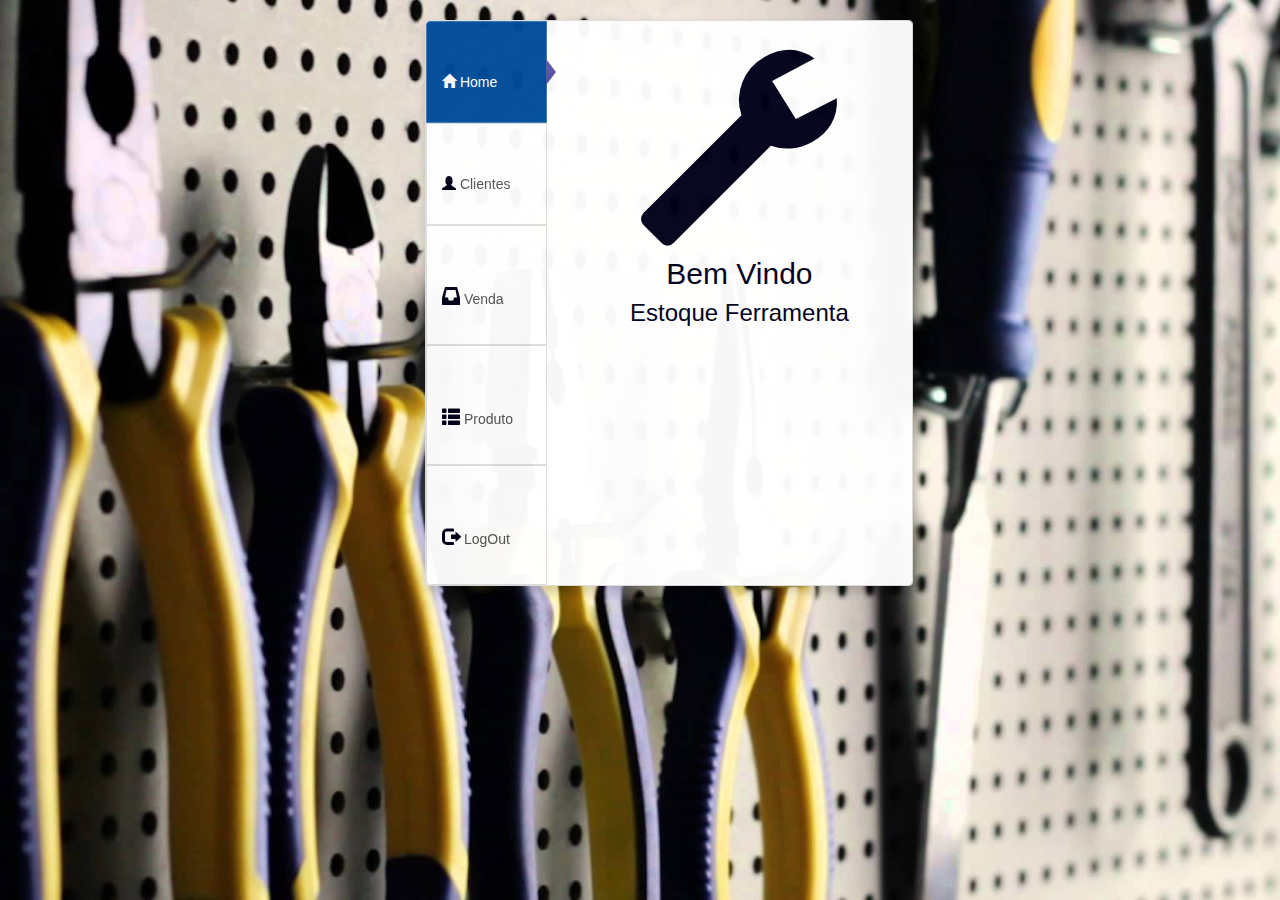
<file: index.html>
<html>
    <header>
        <meta charset="utf-8">
        <title>Estoque Loja de Ferramenta</title>
        <link rel="stylesheet" href="https://stackpath.bootstrapcdn.com/bootstrap/4.1.3/css/bootstrap.min.css" integrity="sha384-MCw98/SFnGE8fJT3GXwEOngsV7Zt27NXFoaoApmYm81iuXoPkFOJwJ8ERdknLPMO" crossorigin="anonymous">
        <link rel="stylesheet" href="https://use.fontawesome.com/releases/v5.2.0/css/all.css" integrity="sha384-hWVjflwFxL6sNzntih27bfxkr27PmbbK/iSvJ+a4+0owXq79v+lsFkW54bOGbiDQ" crossorigin="anonymous">
        <link href="//maxcdn.bootstrapcdn.com/bootstrap/3.3.0/css/bootstrap.min.css" rel="stylesheet" id="bootstrap-css">
        <script src="//maxcdn.bootstrapcdn.com/bootstrap/3.3.0/js/bootstrap.min.js"></script>
        <script src="//code.jquery.com/jquery-1.11.1.min.js"></script>
        <link rel="stylesheet" href="index.css">
    </header>
    <body>
        <div id="fullscreen_bg" class="fullscreen_bg">
        <div class="container">
            <div class="row">
                <div class="col-lg-5 col-md-12 col-sm-8 col-xs-9 bhoechie-tab-container">
                    <div class="col-lg-3 col-md-3 col-sm-3 col-xs-3 bhoechie-tab-menu">
                      <ul class="list-group">
                        <a href="index.html" class="list-group-item active">
                          <br/><br/><i class="glyphicon glyphicon-home"></i> Home<br/><br/>
                          </a>
                        <a href="lstClien.php" class="list-group-item ">
                          <br/><br/><i class="glyphicon glyphicon-user"></i> Clientes <br/><br/>
                        </a>
                        <a href="indexCompra.php" class="list-group-item">
                          <br/><br/><h4 class="glyphicon glyphicon-inbox"></h4> Venda <br/><br/>
                        </a>
                        <a href="lstProd.php" class="list-group-item">
                          <br/><br/><h4 class="glyphicon glyphicon-th-list"></h4> Produto <br/><br/>
                        </a>
                        <a href="logout.php" class="list-group-item">
                          <br/><br/><h4 class="glyphicon glyphicon-log-out"></h4> LogOut <br/><br/>
                        </a>
                      </ul>
                    </div>
                    <div class="col-lg-9 col-md-9 col-sm-9 col-xs-9 bhoechie-tab">
                        <!-- flight section -->
                        <div class="bhoechie-tab-content active">
                            <center>
                              <h1 class="glyphicon glyphicon-wrench " style="font-size:14em;color:#00001a"></h1>
                              <h2 style="margin-top: 0;color:#00001a">Bem Vindo</h2>
                              <h3 style="margin-top: 0;color:#00001a">Estoque Ferramenta</h3>
                            </center>
                        </div>
                        
                        <div class="bhoechie-tab-content">
                            <center>
                              <h1 class="glyphicon glyphicon-user" style="font-size:12em;color:#00001a"></h1>
                              <h2 style="margin-top: 0;color:#00001a"><a href="" class="btn btn-sm btn-primary btn-block" role="button">Patients</a></h2>
                            </center>
                        </div>
            
                        <div class="bhoechie-tab-content">
                            <center>
                              <h1 class="glyphicon glyphicon-th-list" style="font-size:12em;color:#00001a"></h1>
                              <h2 style="margin-top: 0;color:#00001a"><a href="" class="btn btn-sm btn-primary btn-block" role="button">Schedule</a></h2>
                            </center>
                        </div>
                        <div class="bhoechie-tab-content">
                            <center>
                              <h1 class="glyphicon glyphicon-link" style="font-size:12em;color:#00001a"></h1>
                              <h2 style="margin-top: 0;color:#00001a"><a href="" class="btn btn-sm btn-primary btn-block" role="button">Accounts</a></h2>
                            </center>
                        </div>
                        <div class="bhoechie-tab-content">
                            <center>
                              <h1 class="glyphicon glyphicon-envelope" style="font-size:12em;color:#00001a"></h1>
                              <h2 style="margin-top: 0;color:#00001a"><a href="" class="btn btn-sm btn-primary btn-block" role="button">Reports</a></h2>
                            </center>
                        </div>
                        <div class="bhoechie-tab-content">
                            <center>
                              <h1 class="glyphicon glyphicon-log-out" style="font-size:12em;color:#00001a"></h1>
                              <h2 style="margin-top: 0;color:#00001a"><a href="" class="btn btn-sm btn-primary btn-block" role="button">Logout</a></h2>
                            </center>
                        </div>
                    </div>
                </div>
          </div>
        </div>
    </body>
</html>
</file>
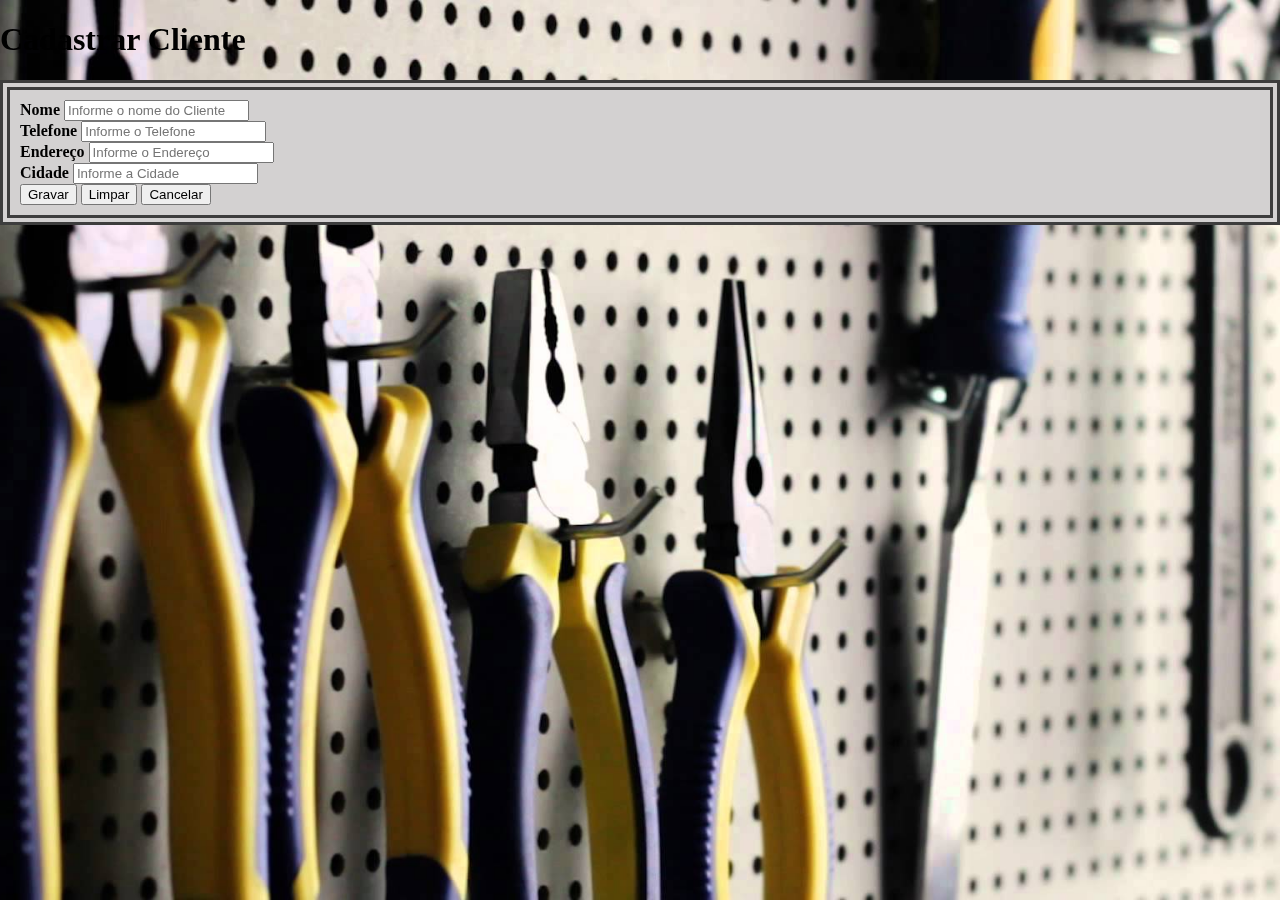
<file: frmInsClien.html>
<html>
    <head>
        <meta charset="UTF-8">
        <title> Inserir Cliente </title>
        <link rel="stylesheet" href="https://stackpath.bootstrapcdn.com/bootstrap/4.1.3/css/bootstrap.min.css" integrity="sha384-MCw98/SFnGE8fJT3GXwEOngsV7Zt27NXFoaoApmYm81iuXoPkFOJwJ8ERdknLPMO" crossorigin="anonymous">
        <link rel="stylesheet" href="https://use.fontawesome.com/releases/v5.2.0/css/all.css" integrity="sha384-hWVjflwFxL6sNzntih27bfxkr27PmbbK/iSvJ+a4+0owXq79v+lsFkW54bOGbiDQ" crossorigin="anonymous">
        <link rel="stylesheet" type="text/css" href="borda.css">
    </head>
    <body>
            <div id="fullscreen_bg" class="fullscreen_bg">
        <div class="container col-md-8">
            <h1 class="text-white col-md-8">Cadastrar Cliente</h1>
            <form id="frmNovoClien" name="frmNovoClien" method="POST" action="insClien.php">
                <form id="frmValida" role="form" data-toggle="validator" method="POST" action="validacao.php">
                <div id="borda" class="col-md-8">
                <div class="form-group">
                    <label for="lblNome"><b>Nome</b></label>
                    <input type="text" class="form-control col-md-6 border border-dark" id="txtNome" name="txtNome" placeholder="Informe o nome do Cliente" required>
                </div>
                <div class="form-group">
                        <label for="lblTelefone" ><b>Telefone</b></label>
                        <input type="text" class="form-control col-md-4 border border-dark" id="txtTel" name="txtTel" placeholder="Informe o Telefone">
                </div>
                <div class="form-group">
                        <label for="lblEndereco"><b>Endereço</b></label>
                        <input type="text" class="form-control col-md-6 border border-dark" id="txtEnde" name="txtEnde" placeholder="Informe o Endereço" required>
                </div>
                <div class="form-group">
                    <label for="lblCidade"><b>Cidade</b></label>
                    <input type="text" class="form-control col-md-6 border border-dark" id="txtCid" name="txtCid" placeholder="Informe a Cidade" required>
                </div>
                <input type="submit" id="btEnviar" name="btEnviar" class="btn btn-success border border-dark" value="Gravar">
                <input type="reset" id="btLimpar" name="btLimpar" class="btn btn-warning border border-dark" value="Limpar">
                <input type="button" id="btCancel" name="btCancel" class="btn btn-danger border border-dark" value="Cancelar" onclick="javascript:location.href='lstClien.php'">
                </div>
                </form>
            </form>
        </div>
        </div>
    </body>
</html>
</file>
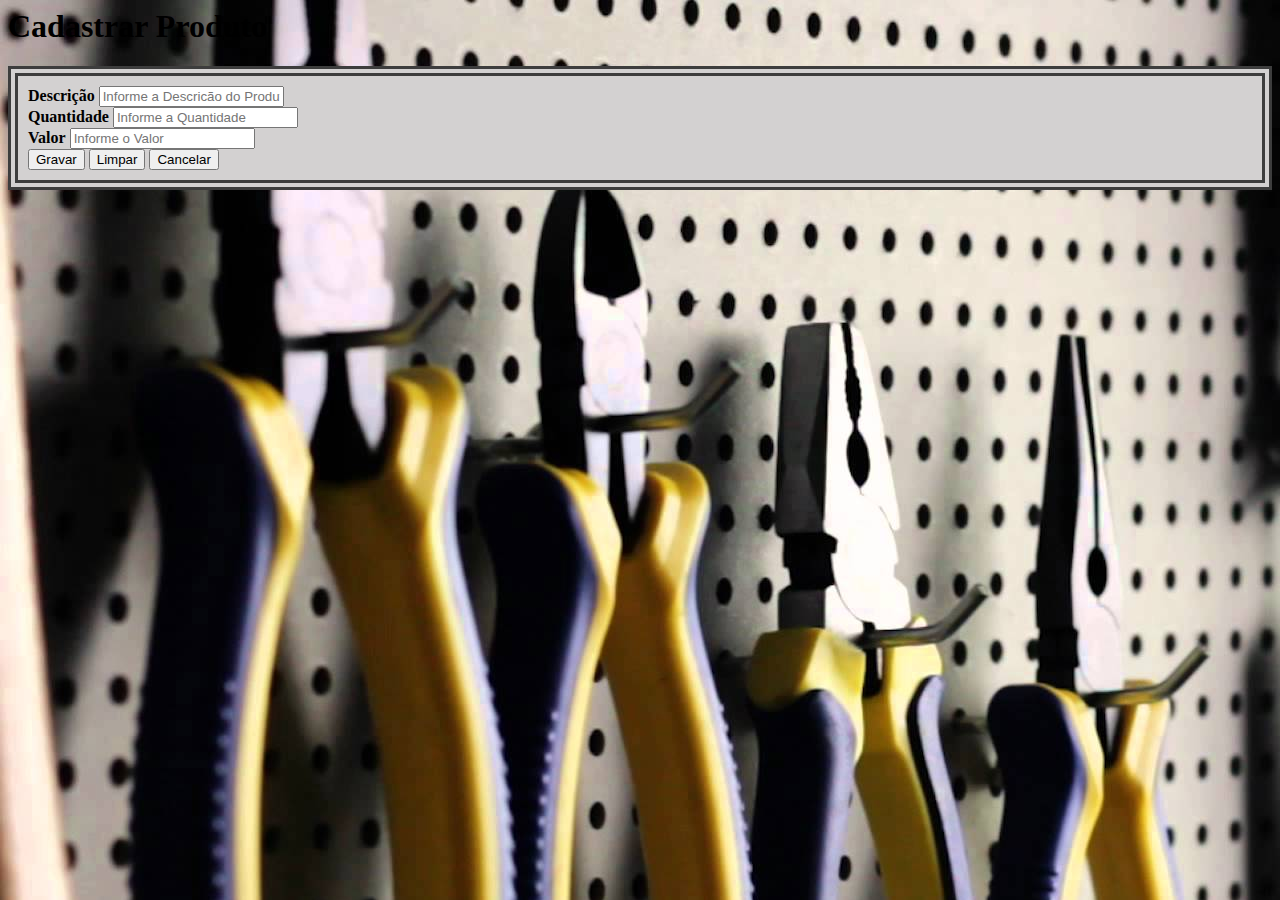
<file: frmInsProd.html>
<html>
    <head>
        <meta charset="UTF-8">
        <title> Inserir Produtos </title>
        <link rel="stylesheet" href="https://stackpath.bootstrapcdn.com/bootstrap/4.1.3/css/bootstrap.min.css" integrity="sha384-MCw98/SFnGE8fJT3GXwEOngsV7Zt27NXFoaoApmYm81iuXoPkFOJwJ8ERdknLPMO" crossorigin="anonymous">
        <link rel="stylesheet" href="https://use.fontawesome.com/releases/v5.2.0/css/all.css" integrity="sha384-hWVjflwFxL6sNzntih27bfxkr27PmbbK/iSvJ+a4+0owXq79v+lsFkW54bOGbiDQ" crossorigin="anonymous">
        <link rel="stylesheet" type="text/css" href="borda.css">
    </head>
    <body background="alicate.jpg">
        <div class="container col-md-8">
            <h1 class="text-white col-md-8">Cadastrar Produto</h1>
            <form id="frmNovoProd" name="frmNovoProd" method="POST" action="insProd.php">
                    <form id="frmValida" role="form" data-toggle="validator" method="POST" action="validacao.php">
                <div id="borda" class="col-md-8">
                <div class="form-group">
                    <label for="lblDesc"><b>Descrição</b></label>
                    <input type="text" class="form-control col-md-6 border border-dark" id="txtDesc" name="txtDesc" placeholder="Informe a Descricão do Produto" required>
                </div>
                <div class="form-group">
                        <label for="lblQuantidade" ><b>Quantidade</b></label>
                        <input type="text" class="form-control col-md-4 border border-dark" id="txtQtde" name="txtQtde" placeholder="Informe a Quantidade" required>
                </div>
                <div class="form-group">
                        <label for="lblValor"><b>Valor</b></label>
                        <input type="text" class="form-control col-md-3 border border-dark" id="txtVal" name="txtVal" placeholder="Informe o Valor" required>
                </div>
                <input type="submit" id="btEnviar" name="btEnviar" class="btn btn-success border border-dark" value="Gravar">
                <input type="reset" id="btLimpar" name="btLimpar" class="btn btn-warning border border-dark" value="Limpar">
                <input type="button" id="btCancel" name="btCancel" class="btn btn-danger border border-dark" value="Cancelar" onclick="javascript:location.href='lstProd.php'">
                </div>
                </form>
            </form>
        </div>
        
    </body>
</html>
</file>
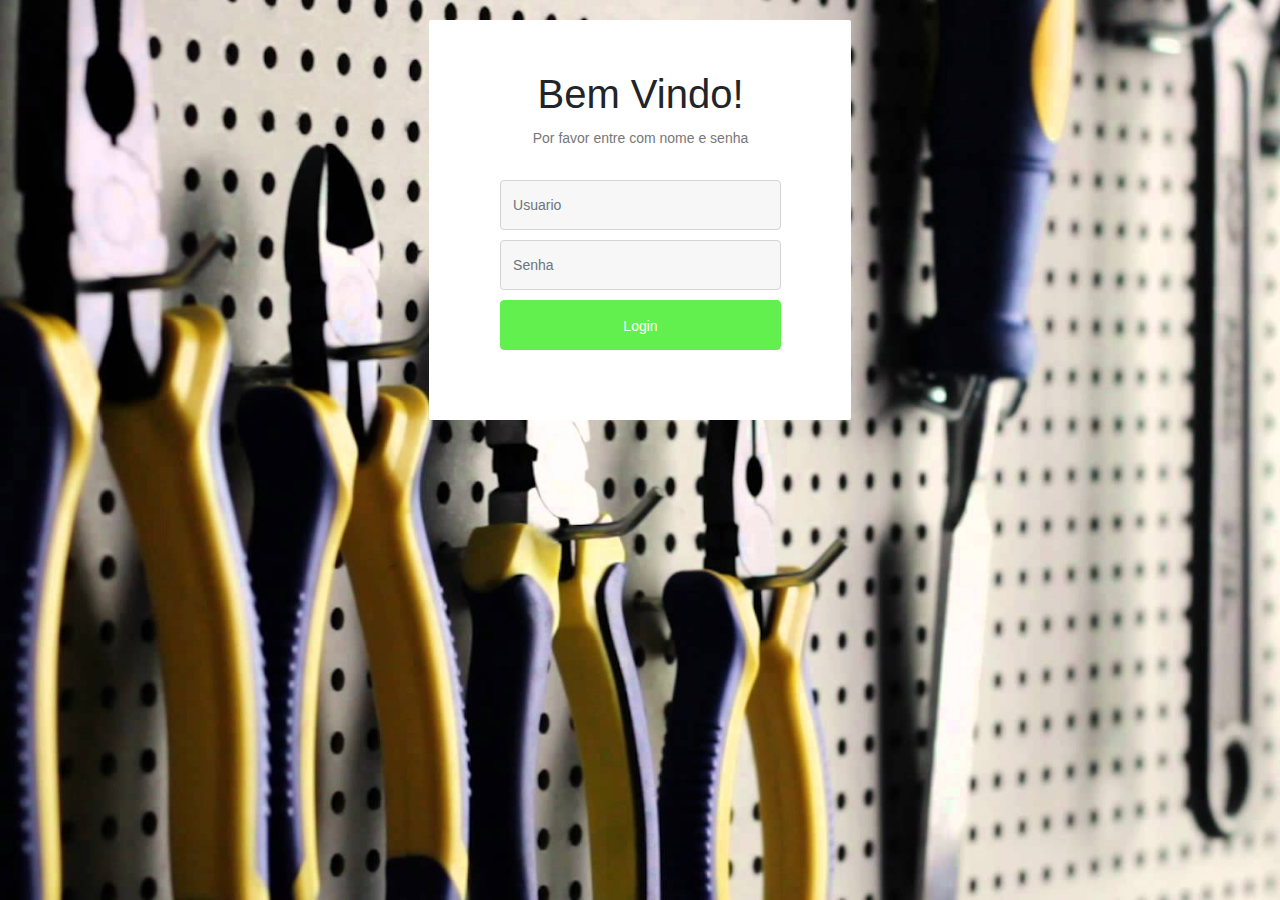
<file: login.html>
<html>
    <head>
        <meta charset="UTF-8">
        <title>Login</title>
        <link href="//maxcdn.bootstrapcdn.com/bootstrap/4.1.1/css/bootstrap.min.css" rel="stylesheet" id="bootstrap-css">
        <script src="//maxcdn.bootstrapcdn.com/bootstrap/4.1.1/js/bootstrap.min.js"></script>
        <script src="//cdnjs.cloudflare.com/ajax/libs/jquery/2.2.4/jquery.min.js"></script>
        <link href="//maxcdn.bootstrapcdn.com/bootstrap/4.1.1/css/bootstrap.min.css" rel="stylesheet" id="bootstrap-css">
        <script src="//maxcdn.bootstrapcdn.com/bootstrap/4.1.1/js/bootstrap.min.js"></script>
        <script src="//cdnjs.cloudflare.com/ajax/libs/jquery/3.2.1/jquery.min.js"></script>
        <link rel="stylesheet" href="login.css">
    </head>
    <body id="LoginForm">
        <form id="frmLogin" name="frmLogin" method="POST" action="login.php">
                <div class="container">
                        <div class="login-form">
                        <div class="main-div">
                            <div class="panel">
                           <h1>Bem Vindo! </h1>
                           <p>Por favor entre com nome e senha</p>
                           </div>
                        
                                <div class="form-group">
                                    <input type="text" class="form-control" id="user" name="user" placeholder="Usuario">
                                </div>
                        
                                <div class="form-group">
                                    <input type="password" id="pwd" name="pwd" class="form-control" placeholder="Senha">
                                </div>
                                
                                <button class="btn btn-primary btn-md"><i class="fas fa-sign-out-alt"></i> Login</button>
                               
                        </div>
                        </div>
                </div>                        
        </form>
        
    </body>
</html>
</file>
<file: index.css>
.fullscreen_bg {
    position: fixed;
    top: 0;
    right: 0;
    bottom: 0;
    left: 0;
    background-size: cover;
    background-position: 50% 50%;
    background-image: url('alicate.jpg');
    background-repeat:repeat;
  }
/*  bhoechie tab */
div.bhoechie-tab-container{
  z-index: 10;
  background-color: #ffffff;
  padding: 0 !important;
  border-radius: 4px;
  -moz-border-radius: 4px;
  border:1px solid #ddd;
  margin-top: 20px;
  margin-left: 370px;
  -webkit-box-shadow: 0 6px 12px rgba(0,0,0,.175);
  box-shadow: 0 6px 12px rgba(0,0,0,.175);
  -moz-box-shadow: 0 6px 12px rgba(0,0,0,.175);
  background-clip: padding-box;
  opacity: 0.97;
  filter: alpha(opacity=97);
}
div.bhoechie-tab-menu{
  padding-right: 0;
  padding-left: 0;
  padding-bottom: 0;
}
div.bhoechie-tab-menu ul.list-group{
  margin-bottom: 0;
  list-style:none;
}
div.bhoechie-tab-menu ul.list-group>a{
  margin-bottom: 0;
  text-align:left;
}
div.bhoechie-tab-menu ul.list-group>a .glyphicon,
div.bhoechie-tab-menu ul.list-group>a .fa {
  color: #00001a;
}
div.bhoechie-tab-menu ul.list-group>a:first-child{
  border-top-right-radius: 0;
  -moz-border-top-right-radius: 0;
}
div.bhoechie-tab-menu ul.list-group>a:last-child{
  border-bottom-right-radius: 0;
  -moz-border-bottom-right-radius: 0;
}
div.bhoechie-tab-menu ul.list-group>a.active,
div.bhoechie-tab-menu ul.list-group>a.active .glyphicon,
div.bhoechie-tab-menu ul.list-group>a.active .fa{
  background-color: #004c99;
  background-image: #5A55A3;
  color: #ffffff;
}
div.bhoechie-tab-menu ul.list-group>a.active:after{
  content: '';
  position: absolute;
  left: 100%;
  top: 50%;
  margin-top: -13px;
  border-left: 0;
  border-bottom: 13px solid transparent;
  border-top: 13px solid transparent;
  border-left: 10px solid #5A55A3;
}

div.bhoechie-tab-content{
  background-color: #ffffff;
  /* border: 1px solid #eeeeee; */
  padding-left: 20px;
  padding-top: 10px;
}

div.bhoechie-tab div.bhoechie-tab-content:not(.active){
  display: none;
}
</file>
<file: borda.css>
@charset "utf-8";

#borda{
    background:rgb(211, 209, 209);
    padding: 10px;
    border: 5px double rgb(61, 61, 61);
    border-width: 10px;
    display: block;
}

#tbBorda{
    border: 5px groove white;
    border-width: 5px;
}

#containerD{
    background-color: rgb(3, 3, 3);
    border: 10px outset aliceblue;
}

#texto{
    position: relative;
    text-align: center;
    color: aliceblue;
}

#inic{
    text-shadow: 1px 0px 0px red, 
                 -1px 0px 0px red, 
                 0px 1px 0px red, 
                 0px -1px 0px red;
    color: #FFF;
    font-weight: normal;
    text-align: center;   
}

.fullscreen_bg {
    position: fixed;
    top: 0;
    right: 0;
    bottom: 0;
    left: 0;
    background-size: cover;
    background-position: 50% 50%;
    background-image: url('alicate.jpg');
    background-repeat:repeat;
  }
</file>
<file: login.css>
body#LoginForm{ background-image:url("alicate.jpg"); background-repeat:repeat; background-position:center; background-size:cover; padding:10px;}

.form-heading { color:#fff; font-size:23px;}
.panel h2{ color:#444444; font-size:18px; margin:0 0 8px 0;}
.panel p { color:#777777; font-size:14px; margin-bottom:30px; line-height:24px;}
.login-form .form-control {
  background: #f7f7f7 none repeat scroll 0 0;
  border: 1px solid #d4d4d4;
  border-radius: 4px;
  font-size: 14px;
  height: 50px;
  line-height: 50px;
}
.main-div {
  background: #ffffff none repeat scroll 0 0;
  border-radius: 2px;
  margin: 10px auto 30px;
  max-width: 38%;
  padding: 50px 70px 70px 71px;
}

.login-form .form-group {
  margin-bottom:10px;
}
.login-form{ text-align:center;}
.forgot a {
  color: #777777;
  font-size: 14px;
  text-decoration: underline;
}
.login-form  .btn.btn-primary {
  background: #61f04e none repeat scroll 0 0;
  border-color: #61f04e;
  color: #ffffff;
  font-size: 14px;
  width: 100%;
  height: 50px;
  line-height: 50px;
  padding: 0;
}
.forgot {
  text-align: left; margin-bottom:30px;
}
.botto-text {
  color: #ffffff;
  font-size: 14px;
  margin: auto;
}
.login-form .btn.btn-primary.reset {
  background: #ff9900 none repeat scroll 0 0;
}
.back { text-align: left; margin-top:10px;}
.back a {color: #444444; font-size: 13px;text-decoration: none;}
</file>
